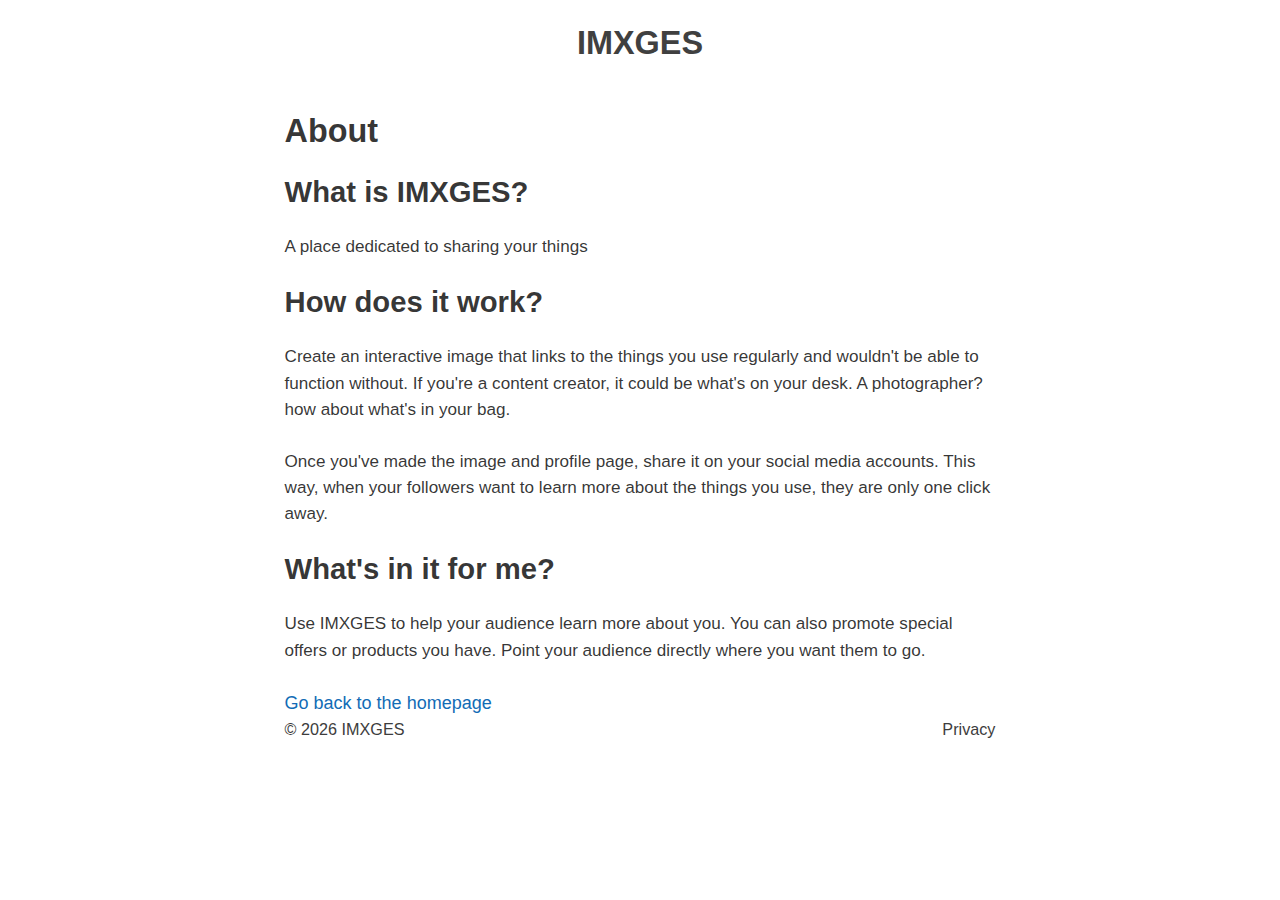
<file: about/index.html>
<!DOCTYPE html><html lang="en"><head><meta charSet="utf-8"/><meta http-equiv="x-ua-compatible" content="ie=edge"/><meta name="viewport" content="width=device-width, initial-scale=1, shrink-to-fit=no"/><style data-href="/styles.993a7acb13a6a7cd77fd.css">html{-ms-text-size-adjust:100%;-webkit-text-size-adjust:100%}body{margin:0;-webkit-font-smoothing:antialiased;-moz-osx-font-smoothing:grayscale}article,aside,details,figcaption,figure,footer,header,main,menu,nav,section,summary{display:block}audio,canvas,progress,video{display:inline-block}audio:not([controls]){display:none;height:0}progress{vertical-align:baseline}[hidden],template{display:none}a{background-color:transparent;-webkit-text-decoration-skip:objects;color:#126cb6}a:active,a:hover{outline-width:0}abbr[title]{border-bottom:none;text-decoration:underline;-webkit-text-decoration:underline dotted;text-decoration:underline dotted}b,strong{font-weight:inherit;font-weight:bolder}dfn{font-style:italic}h1{font-size:2em;margin:.67em 0}mark{background-color:#ff0;color:#000}small{font-size:80%}sub,sup{font-size:75%;line-height:0;position:relative;vertical-align:baseline}sub{bottom:-.25em}sup{top:-.5em}img{border-style:none}svg:not(:root){overflow:hidden}code,kbd,pre,samp{font-family:monospace,monospace;font-size:1em}figure{margin:1em 40px}hr{box-sizing:content-box;height:0;overflow:visible}button,input,optgroup,select,textarea{font:inherit;margin:0}optgroup{font-weight:700}button,input{overflow:visible}button,select{text-transform:none}[type=reset],[type=submit],button,html [type=button]{-webkit-appearance:button}[type=button]::-moz-focus-inner,[type=reset]::-moz-focus-inner,[type=submit]::-moz-focus-inner,button::-moz-focus-inner{border-style:none;padding:0}[type=button]:-moz-focusring,[type=reset]:-moz-focusring,[type=submit]:-moz-focusring,button:-moz-focusring{outline:1px dotted ButtonText}fieldset{border:1px solid silver;margin:0 2px;padding:.35em .625em .75em}legend{box-sizing:border-box;color:inherit;display:table;max-width:100%;padding:0;white-space:normal}textarea{overflow:auto}[type=checkbox],[type=radio]{box-sizing:border-box;padding:0}[type=number]::-webkit-inner-spin-button,[type=number]::-webkit-outer-spin-button{height:auto}[type=search]{-webkit-appearance:textfield;outline-offset:-2px}[type=search]::-webkit-search-cancel-button,[type=search]::-webkit-search-decoration{-webkit-appearance:none}::-webkit-input-placeholder{color:inherit;opacity:.54}::-webkit-file-upload-button{-webkit-appearance:button;font:inherit}html{font:112.5%/1.45em georgia,serif;box-sizing:border-box;overflow-y:scroll}*,:after,:before{box-sizing:inherit}body{color:rgba(0,0,0,.8);font-family:Helvetica,Arial,sans-serif;font-weight:400;word-wrap:break-word;-webkit-font-kerning:normal;font-kerning:normal;-ms-font-feature-settings:"kern","liga","clig","calt";font-feature-settings:"kern","liga","clig","calt"}img{max-width:100%;padding:0;margin:0 0 1.45rem}h1{font-size:1.8rem}h1,h2{padding:0;margin:0 0 1.45rem;color:inherit;font-family:-apple-system,BlinkMacSystemFont,Segoe UI,Roboto,Oxygen,Ubuntu,Cantarell,Fira Sans,Droid Sans,Helvetica Neue,sans-serif;font-weight:700;text-rendering:optimizeLegibility;line-height:1.1}h2{font-size:1.62671rem}h3{font-size:1.38316rem}h3,h4{padding:0;margin:0 0 1.45rem;color:inherit;font-family:-apple-system,BlinkMacSystemFont,Segoe UI,Roboto,Oxygen,Ubuntu,Cantarell,Fira Sans,Droid Sans,Helvetica Neue,sans-serif;font-weight:700;text-rendering:optimizeLegibility;line-height:1.1}h4{font-size:1rem}h5{font-size:.85028rem}h5,h6{padding:0;margin:0 0 1.45rem;color:inherit;font-family:-apple-system,BlinkMacSystemFont,Segoe UI,Roboto,Oxygen,Ubuntu,Cantarell,Fira Sans,Droid Sans,Helvetica Neue,sans-serif;font-weight:700;text-rendering:optimizeLegibility;line-height:1.1}h6{font-size:.78405rem}hgroup{padding:0;margin:0 0 1.45rem}ol,ul{padding:0;margin:0 0 1.45rem 1.45rem;list-style-position:outside;list-style-image:none}dd,dl,p{padding:0;margin:0 0 1.45rem}p{font-size:.95rem}figure{padding:0}figure,pre{margin:0 0 1.45rem}pre{font-size:.85rem;line-height:1.42;background:rgba(0,0,0,.04);border-radius:3px;overflow:auto;word-wrap:normal;padding:1.45rem}table{font-size:1rem;line-height:1.45rem;border-collapse:collapse;width:100%}fieldset,table{padding:0;margin:0 0 1.45rem}blockquote{padding:0;margin:0 1.45rem 1.45rem}form,iframe,noscript{padding:0;margin:0 0 1.45rem}hr{padding:0;margin:0 0 calc(1.45rem - 1px);background:rgba(0,0,0,.2);border:none;height:1px}address{padding:0;margin:0 0 1.45rem}b,dt,strong,th{font-weight:700}li{margin-bottom:.725rem}ol li,ul li{padding-left:0}li>ol,li>ul{margin-left:1.45rem;margin-bottom:.725rem;margin-top:.725rem}blockquote :last-child,li :last-child,p :last-child{margin-bottom:0}li>p{margin-bottom:.725rem}code,kbd,samp{font-size:.85rem;line-height:1.45rem}abbr,abbr[title],acronym{border-bottom:1px dotted rgba(0,0,0,.5);cursor:help}abbr[title]{text-decoration:none}td,th,thead{text-align:left}td,th{border-bottom:1px solid rgba(0,0,0,.12);font-feature-settings:"tnum";-moz-font-feature-settings:"tnum";-ms-font-feature-settings:"tnum";-webkit-font-feature-settings:"tnum";padding:.725rem .96667rem calc(.725rem - 1px)}td:first-child,th:first-child{padding-left:0}td:last-child,th:last-child{padding-right:0}code,tt{background-color:rgba(0,0,0,.04);border-radius:3px;font-family:SFMono-Regular,Consolas,Roboto Mono,Droid Sans Mono,Liberation Mono,Menlo,Courier,monospace;padding:.2em 0}pre code{background:none;line-height:1.42}code:after,code:before,tt:after,tt:before{letter-spacing:-.2em;content:" "}pre code:after,pre code:before,pre tt:after,pre tt:before{content:""}@media only screen and (max-width:480px){html{font-size:100%}}</style><meta name="generator" content="Gatsby 2.21.1"/><title data-react-helmet="true">About | IMXGES</title><meta data-react-helmet="true" name="description" content="IMXGES about page"/><meta data-react-helmet="true" property="og:title" content="About"/><meta data-react-helmet="true" property="og:description" content="IMXGES about page"/><meta data-react-helmet="true" property="og:type" content="website"/><meta data-react-helmet="true" name="twitter:card" content="summary"/><meta data-react-helmet="true" name="twitter:creator" content="imxges"/><meta data-react-helmet="true" name="twitter:title" content="About"/><meta data-react-helmet="true" name="twitter:description" content="IMXGES about page"/><link rel="icon" href="/favicon-32x32.png?v=b6e9ed31dce8de25bb2147376c482aef"/><link rel="manifest" href="/manifest.webmanifest"/><meta name="theme-color" content="#663399"/><link rel="apple-touch-icon" sizes="48x48" href="/icons/icon-48x48.png?v=b6e9ed31dce8de25bb2147376c482aef"/><link rel="apple-touch-icon" sizes="72x72" href="/icons/icon-72x72.png?v=b6e9ed31dce8de25bb2147376c482aef"/><link rel="apple-touch-icon" sizes="96x96" href="/icons/icon-96x96.png?v=b6e9ed31dce8de25bb2147376c482aef"/><link rel="apple-touch-icon" sizes="144x144" href="/icons/icon-144x144.png?v=b6e9ed31dce8de25bb2147376c482aef"/><link rel="apple-touch-icon" sizes="192x192" href="/icons/icon-192x192.png?v=b6e9ed31dce8de25bb2147376c482aef"/><link rel="apple-touch-icon" sizes="256x256" href="/icons/icon-256x256.png?v=b6e9ed31dce8de25bb2147376c482aef"/><link rel="apple-touch-icon" sizes="384x384" href="/icons/icon-384x384.png?v=b6e9ed31dce8de25bb2147376c482aef"/><link rel="apple-touch-icon" sizes="512x512" href="/icons/icon-512x512.png?v=b6e9ed31dce8de25bb2147376c482aef"/><link rel="sitemap" type="application/xml" href="/sitemap.xml"/><link rel="preconnect dns-prefetch" href="https://www.google-analytics.com"/><link as="script" rel="preload" href="/webpack-runtime-8bce827b7872fc22c72d.js"/><link as="script" rel="preload" href="/framework-4b6e6fca25677e0206fe.js"/><link as="script" rel="preload" href="/app-3f70985fac080e3b5dbb.js"/><link as="script" rel="preload" href="/styles-823ae8103e36ae8a7f9f.js"/><link as="script" rel="preload" href="/f4be5175abb4c93ffdd5d063c8090328beac438b-5d5f26b57729b33ea148.js"/><link as="script" rel="preload" href="/component---src-pages-about-js-9ab0df2888df3134c335.js"/><link as="fetch" rel="preload" href="/page-data/about/page-data.json" crossorigin="anonymous"/><link as="fetch" rel="preload" href="/page-data/app-data.json" crossorigin="anonymous"/></head><body><div id="___gatsby"><div style="outline:none" tabindex="-1" id="gatsby-focus-wrapper"><header style="background:white;margin-bottom:1.45rem"><div style="margin:0 auto;max-width:750px;padding:1.45rem 1.0875rem;text-align:center"><h1 style="margin:0"><a style="color:#404040;text-decoration:none" href="/">IMXGES</a></h1></div></header><div style="margin:0 auto;max-width:750px;padding:0 1.0875rem 1.45rem"><main><h1>About</h1><h2>What is IMXGES?</h2><p>A place dedicated to sharing your things</p><h2>How does it work?</h2><p>Create an interactive image that links to the things you use regularly and wouldn&#x27;t be able to function without. If you&#x27;re a content creator, it could be what&#x27;s on your desk. A photographer? how about what&#x27;s in your bag.</p><p>Once you&#x27;ve made the image and profile page, share it on your social media accounts. This way, when your followers want to learn more about the things you use, they are only one click away.</p><h2>What&#x27;s in it for me?</h2><p>Use IMXGES to help your audience learn more about you. You can also promote special offers or products you have. Point your audience directly where you want them to go.</p><a style="text-decoration:none" href="/">Go back to the homepage</a></main><footer style="font-family:Arial, Helvetica, sansSerif;font-size:0.9rem;color:#3d3d3d"><div class="MuiGrid-root MuiGrid-container MuiGrid-spacing-xs-2 MuiGrid-justify-xs-center"><div class="MuiGrid-root MuiGrid-item MuiGrid-grid-xs-6" style="text-align:left"><a aria-current="page" style="color:#3d3d3d;text-decoration:none" class="" href="/about/">© <!-- -->2021<!-- --> IMXGES</a></div><div class="MuiGrid-root MuiGrid-item MuiGrid-grid-xs-6" style="text-align:right"><a style="color:#3d3d3d;text-decoration:none" href="/privacy-policy/">Privacy</a></div></div></footer></div></div><div id="gatsby-announcer" style="position:absolute;top:0;width:1px;height:1px;padding:0;overflow:hidden;clip:rect(0, 0, 0, 0);white-space:nowrap;border:0" aria-live="assertive" aria-atomic="true"></div></div><script async="" src="https://www.googletagmanager.com/gtag/js?id=G-VZT4F6H8M6"></script><script>
      
      
      if(true) {
        window.dataLayer = window.dataLayer || [];
        function gtag(){window.dataLayer && window.dataLayer.push(arguments);}
        gtag('js', new Date());

        gtag('config', 'G-VZT4F6H8M6', {"send_page_view":false});
      }
      </script><script id="gatsby-script-loader">/*<![CDATA[*/window.pagePath="/about/";/*]]>*/</script><script id="gatsby-chunk-mapping">/*<![CDATA[*/window.___chunkMapping={"app":["/app-3f70985fac080e3b5dbb.js"],"component---cache-caches-gatsby-plugin-offline-app-shell-js":["/component---cache-caches-gatsby-plugin-offline-app-shell-js-41125d29703fb0469225.js"],"component---src-pages-404-js":["/component---src-pages-404-js-94f488a501a623b60cc5.js"],"component---src-pages-about-js":["/component---src-pages-about-js-9ab0df2888df3134c335.js"],"component---src-pages-example-js":["/component---src-pages-example-js-8438e22a3a4f30bc67c2.js"],"component---src-pages-haviidhesi-js":["/component---src-pages-haviidhesi-js-f8261942ca4d57dd0e24.js"],"component---src-pages-index-js":["/component---src-pages-index-js-662812d9ebf7a8dfdcf1.js"],"component---src-pages-privacy-policy-js":["/component---src-pages-privacy-policy-js-2a84a27c7e12b8a4ec9b.js"],"component---src-pages-taylor-james-js":["/component---src-pages-taylor-james-js-f3f94292c51c9e7060fe.js"],"component---src-pages-timothy-benson-js":["/component---src-pages-timothy-benson-js-c27886e896e89b0e053b.js"]};/*]]>*/</script><script src="/component---src-pages-about-js-9ab0df2888df3134c335.js" async=""></script><script src="/f4be5175abb4c93ffdd5d063c8090328beac438b-5d5f26b57729b33ea148.js" async=""></script><script src="/styles-823ae8103e36ae8a7f9f.js" async=""></script><script src="/app-3f70985fac080e3b5dbb.js" async=""></script><script src="/framework-4b6e6fca25677e0206fe.js" async=""></script><script src="/webpack-runtime-8bce827b7872fc22c72d.js" async=""></script></body></html>
</file>
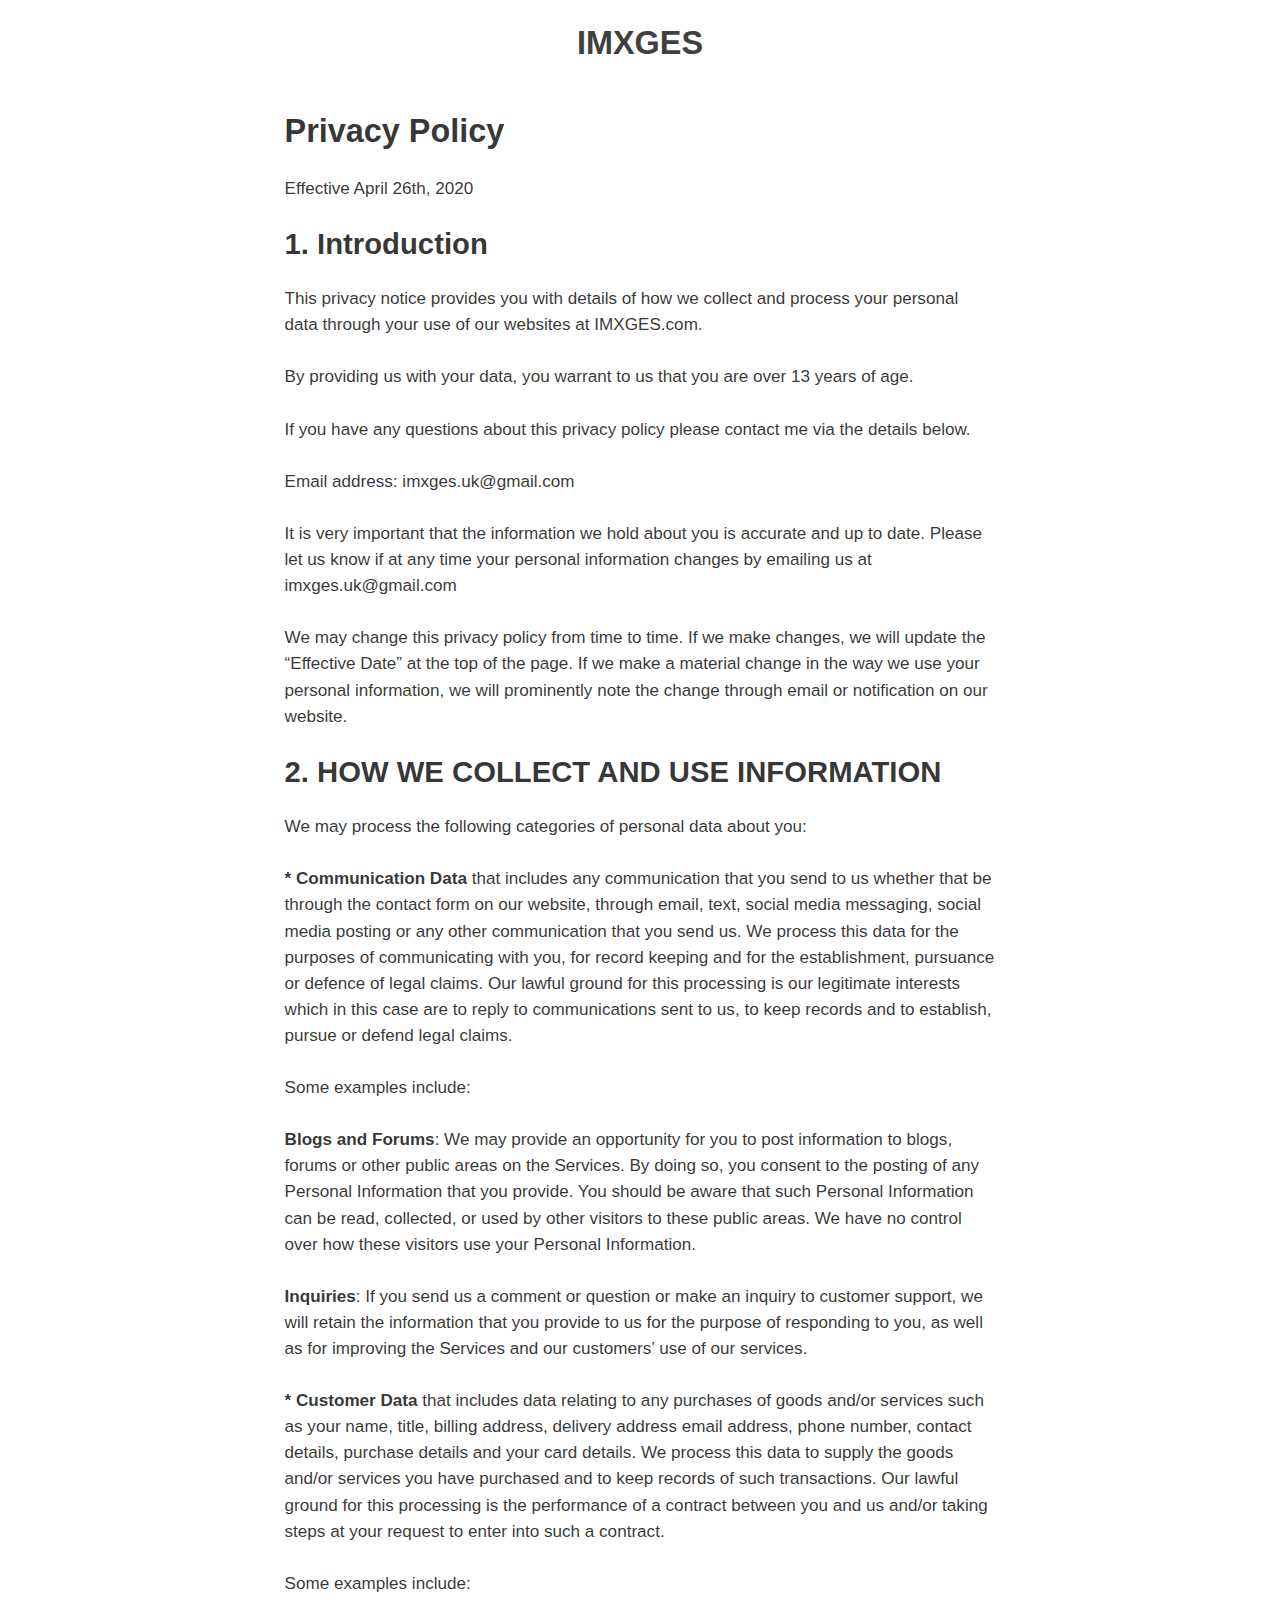
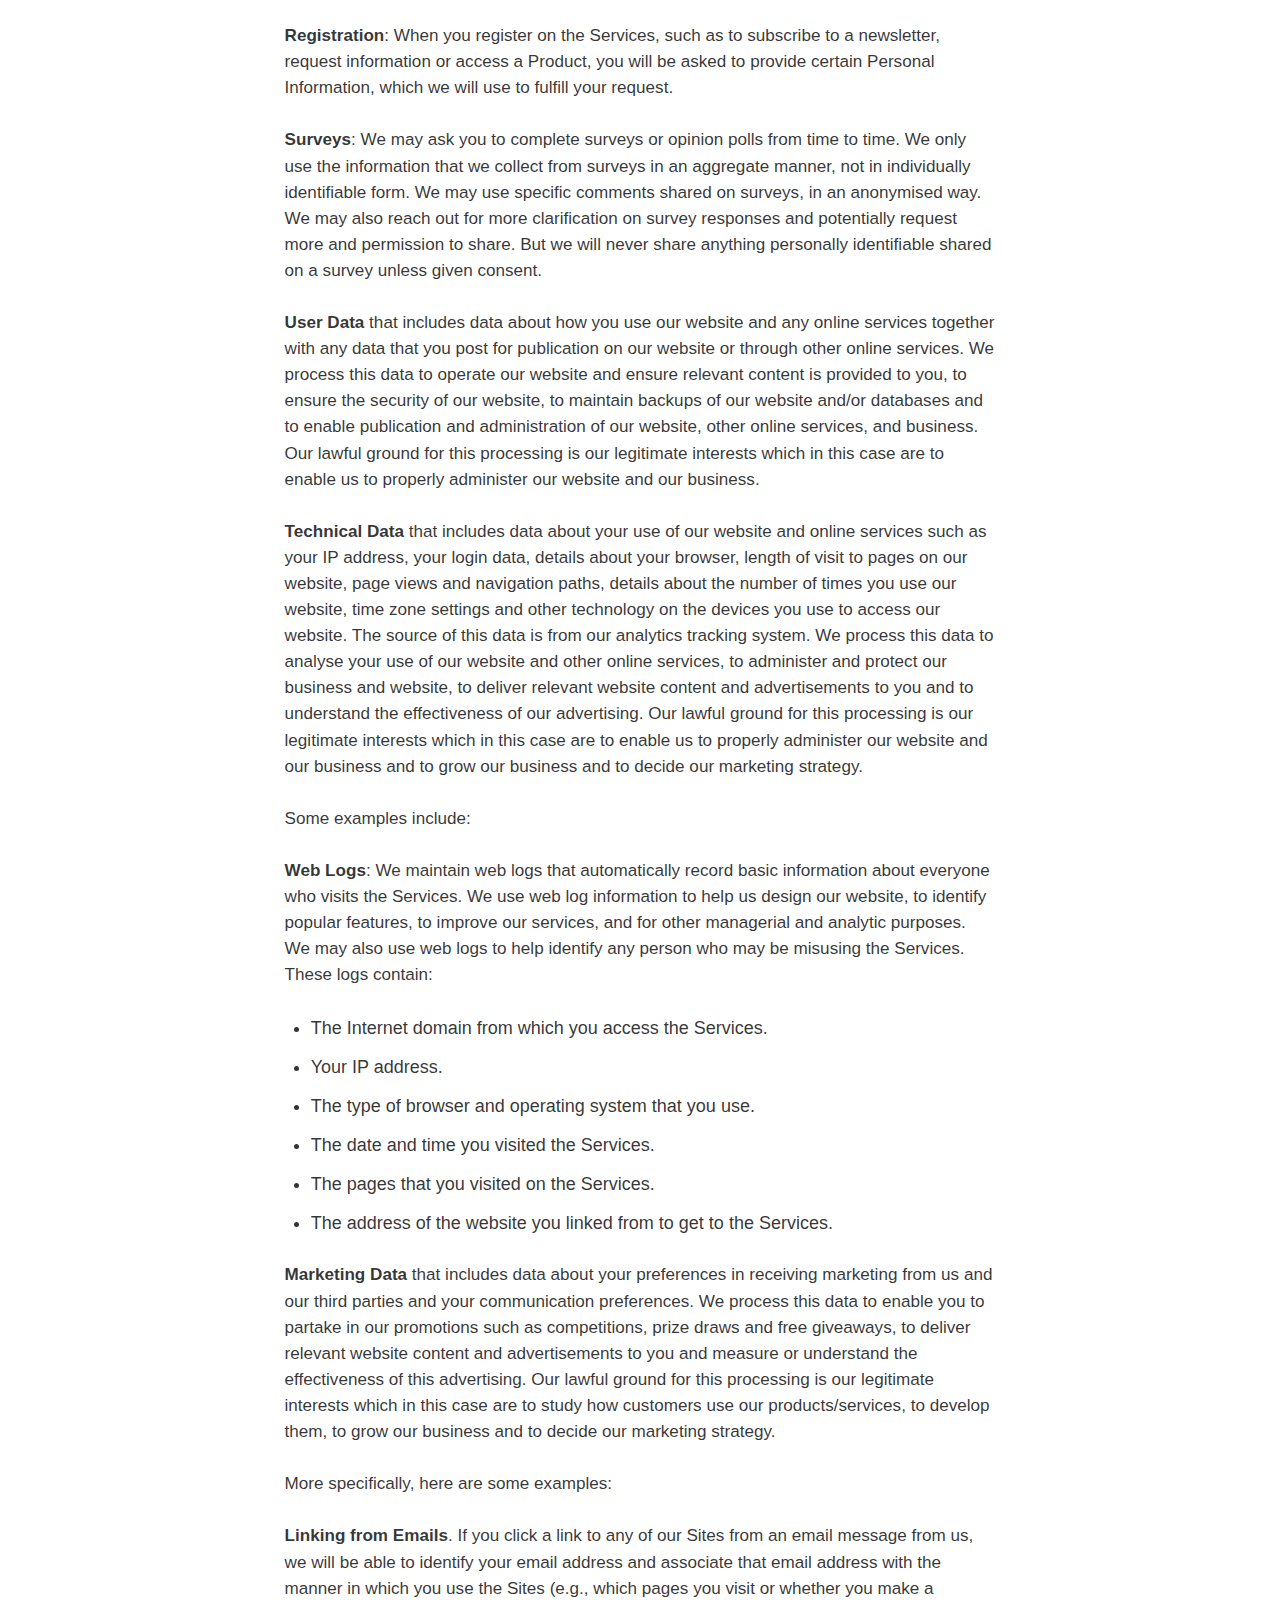
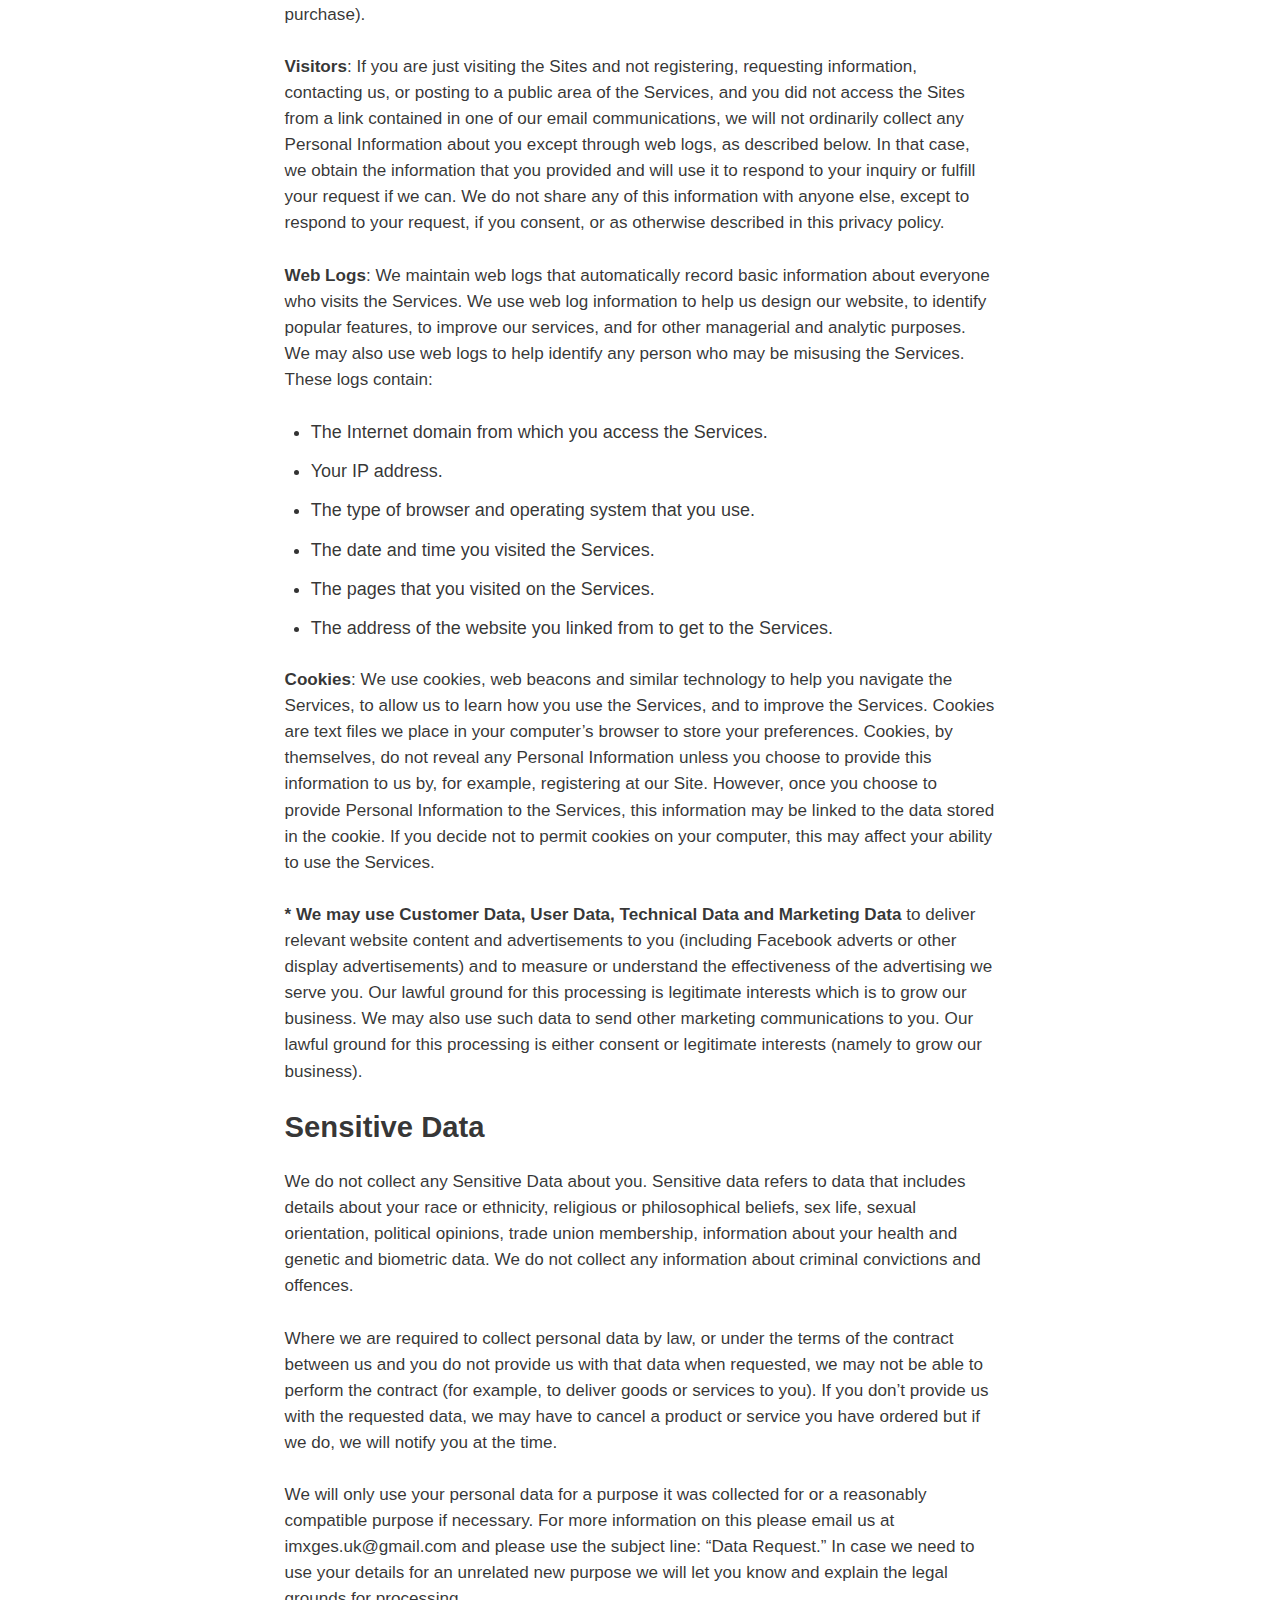
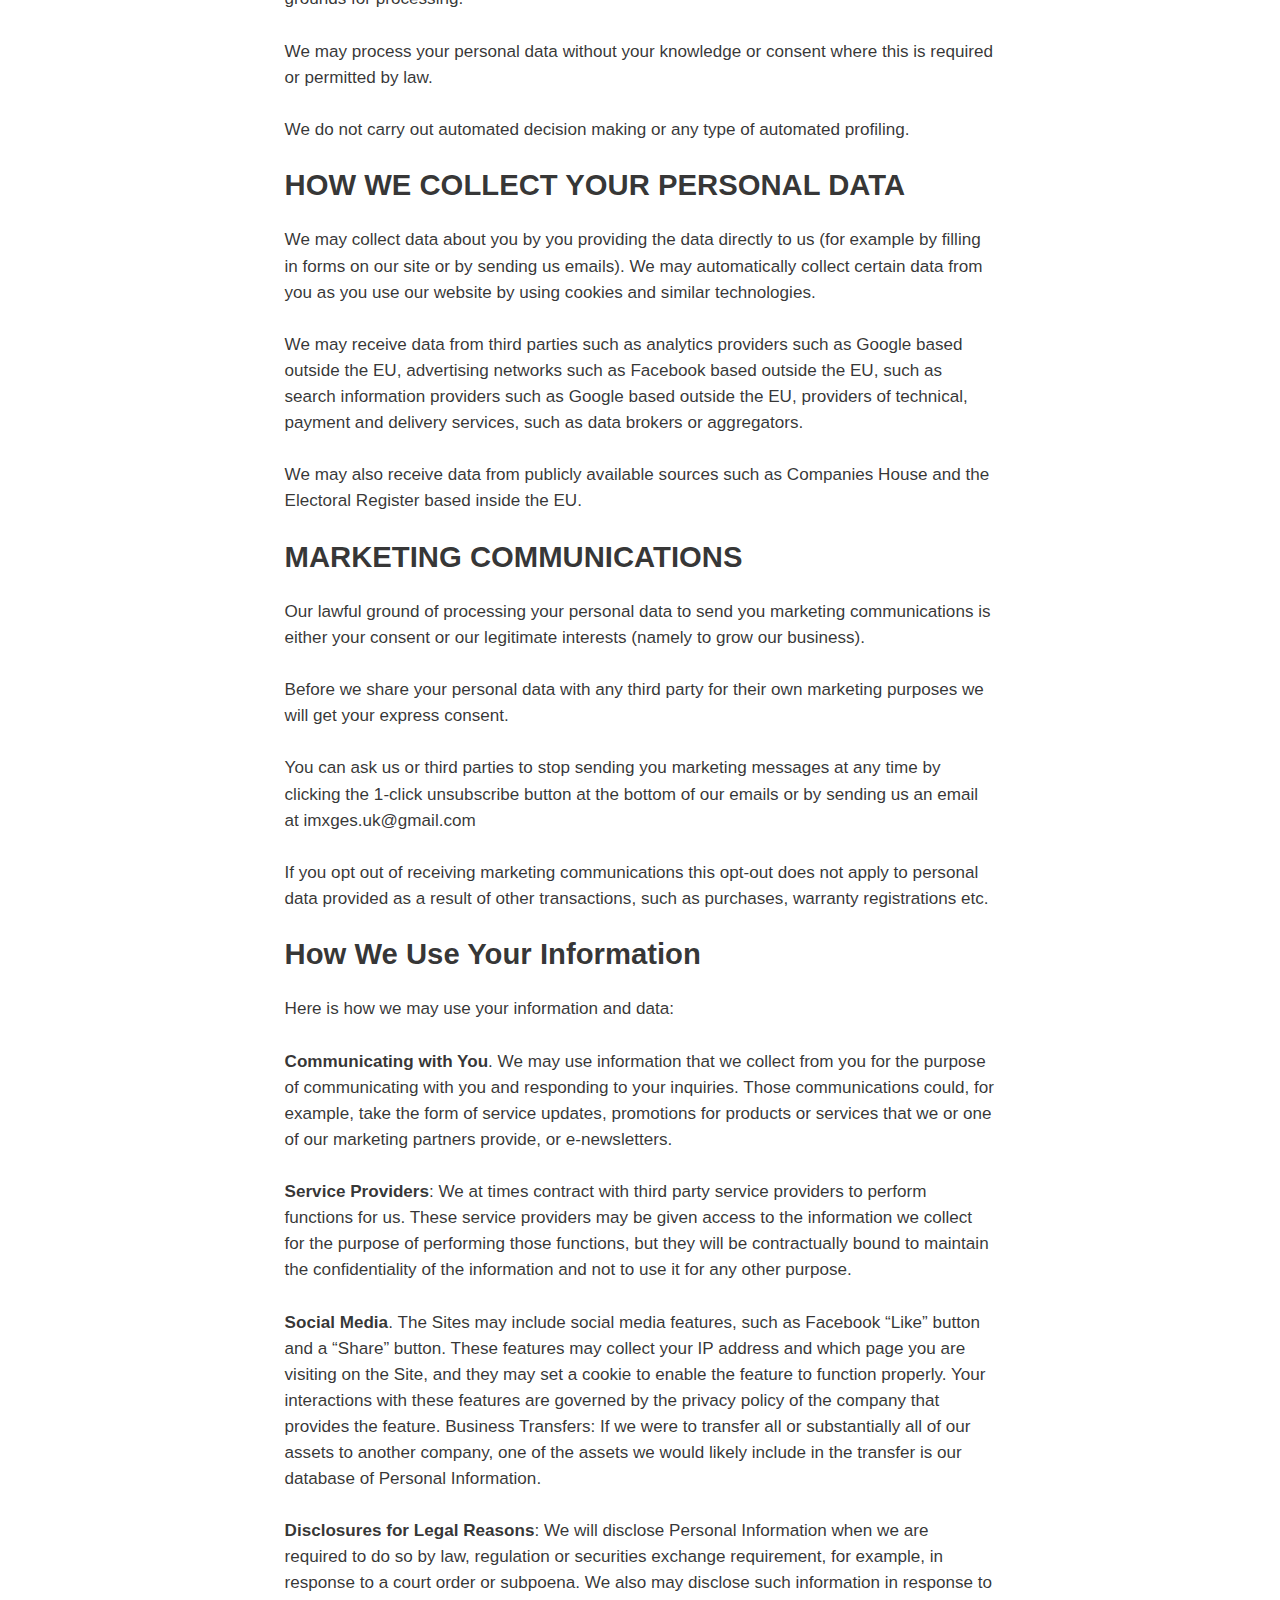
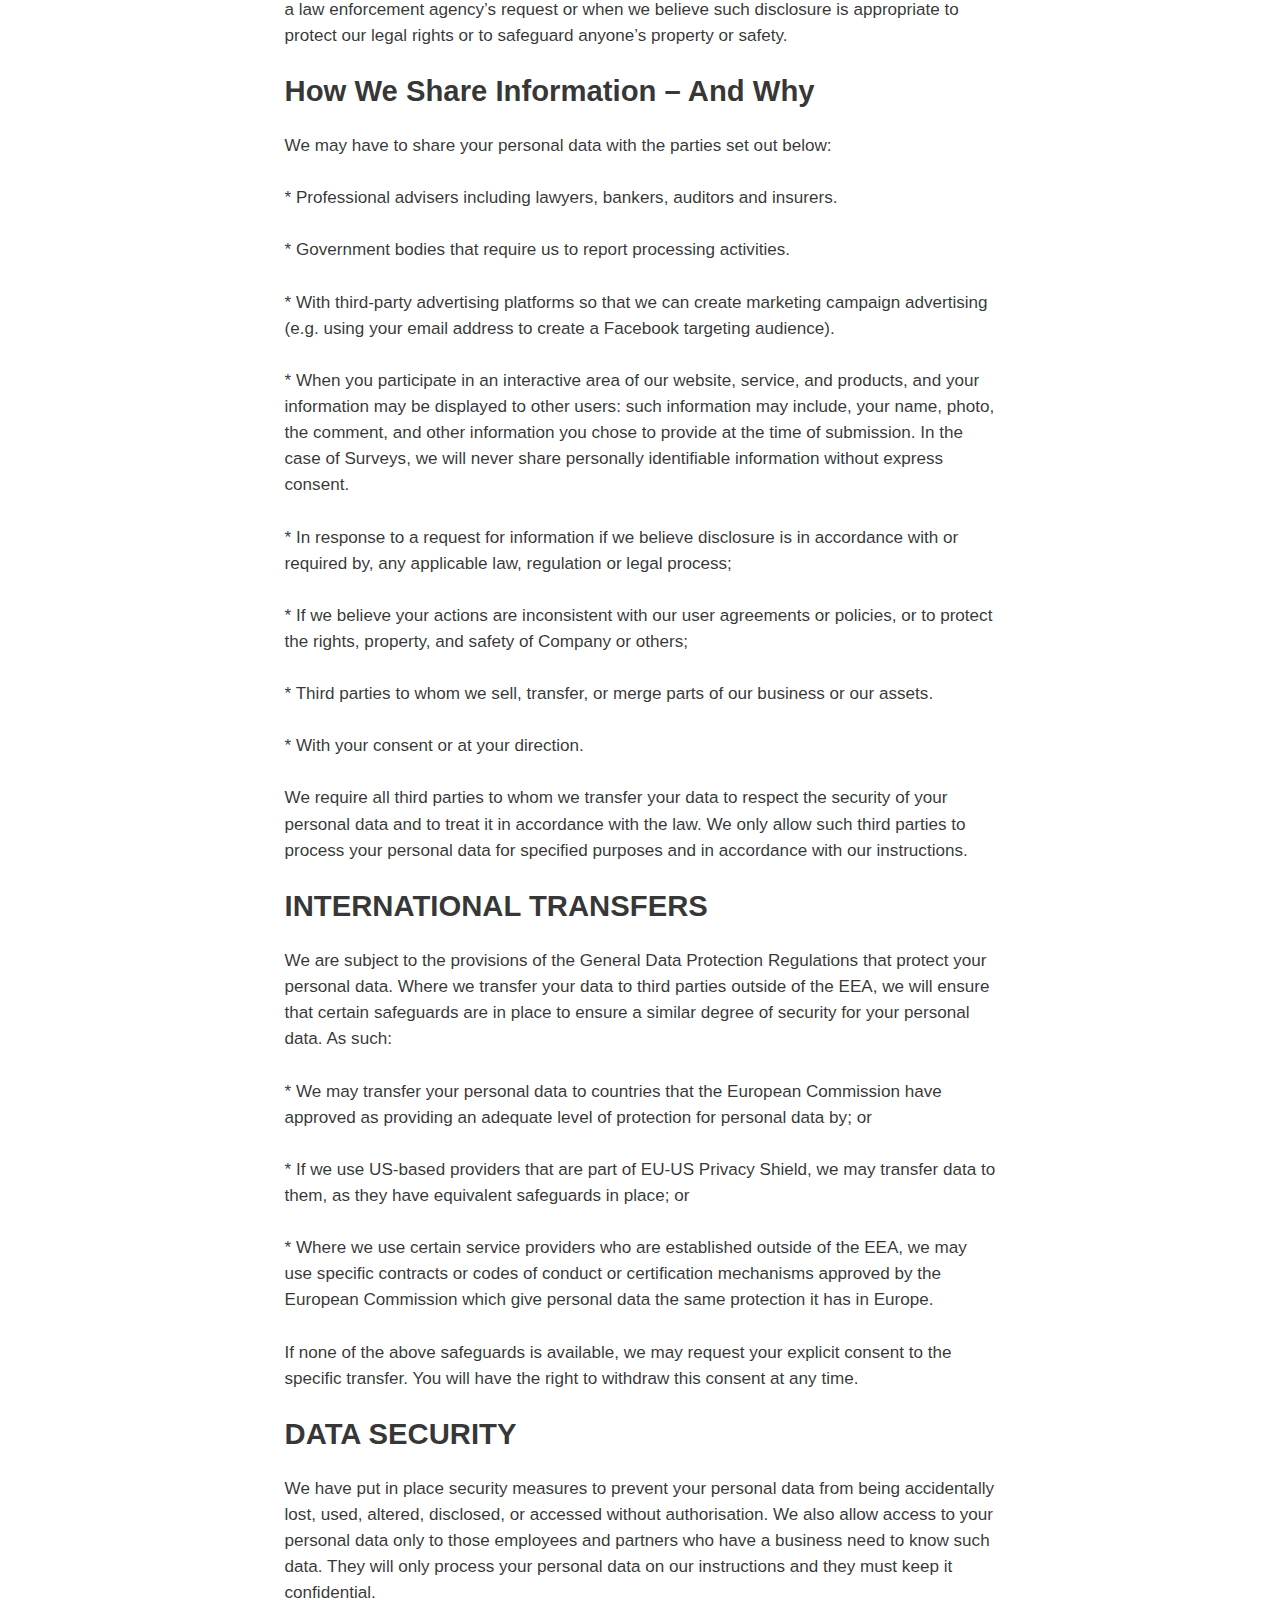
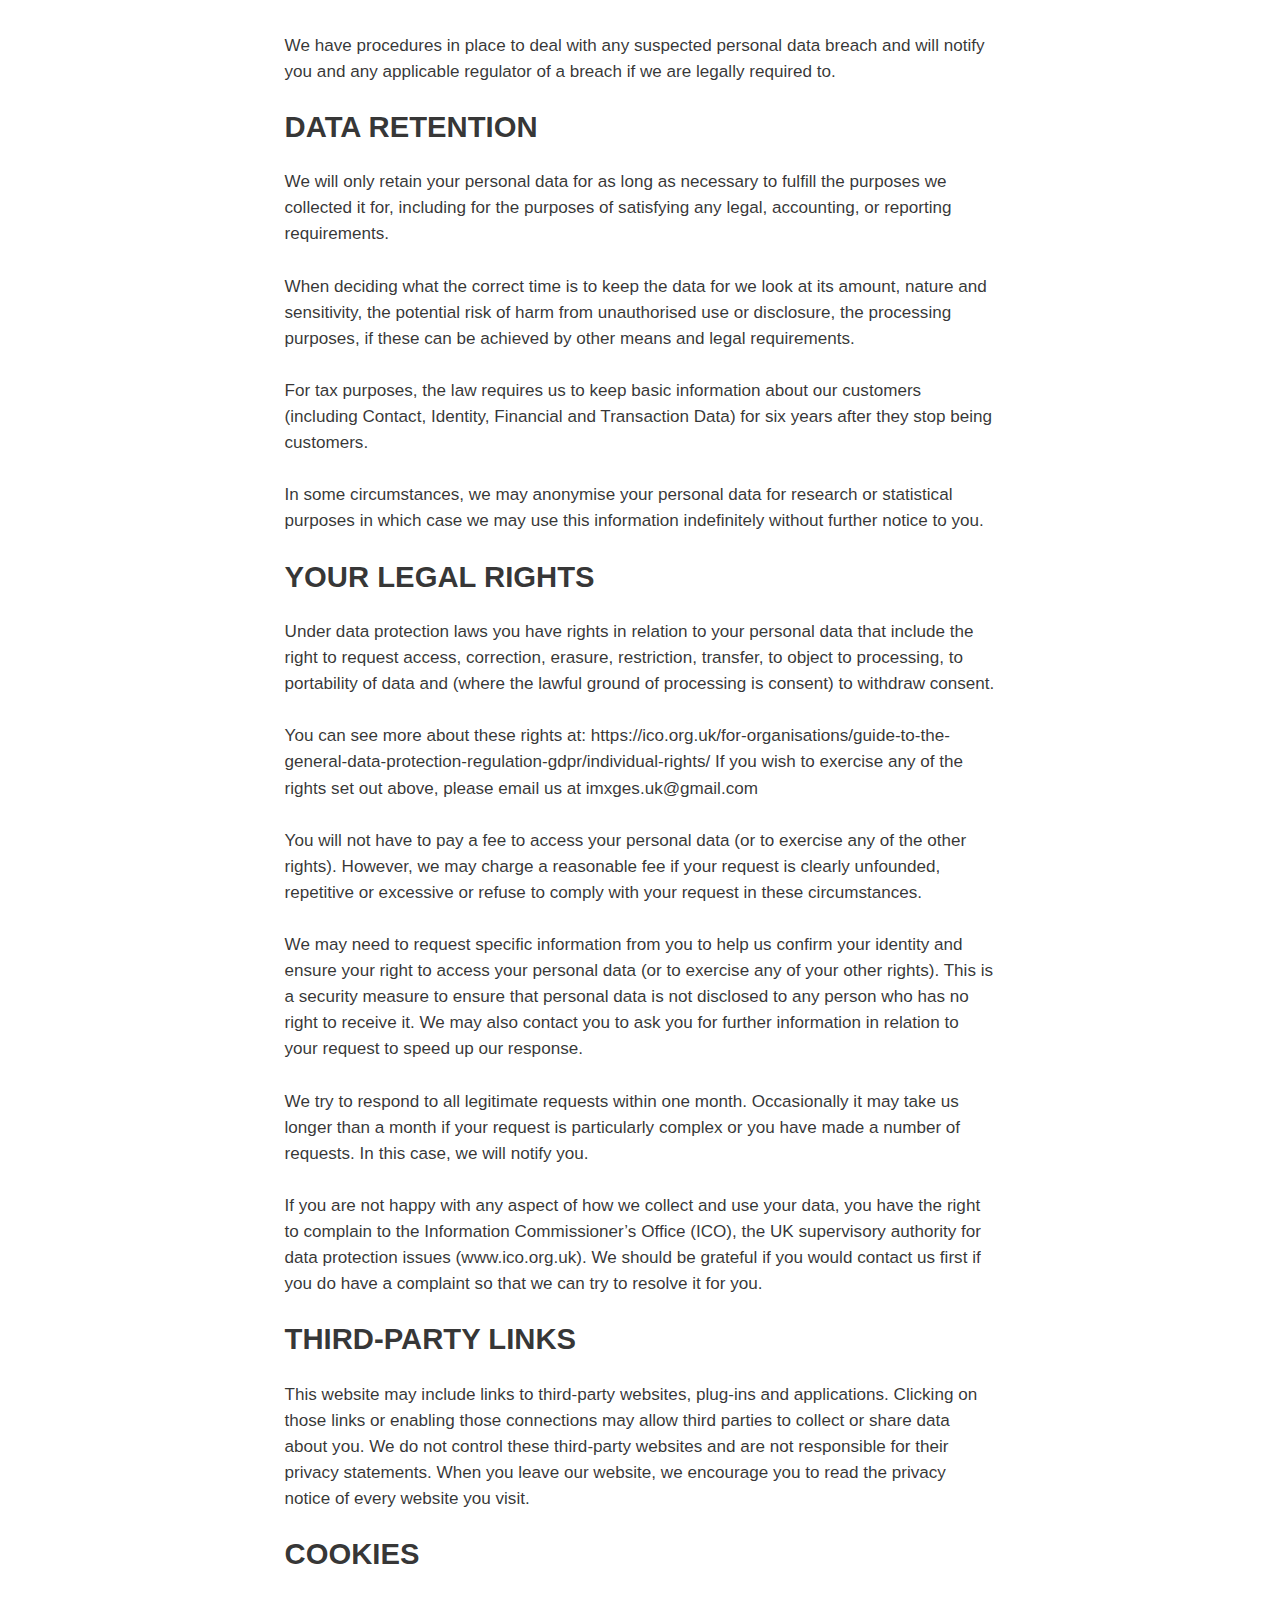
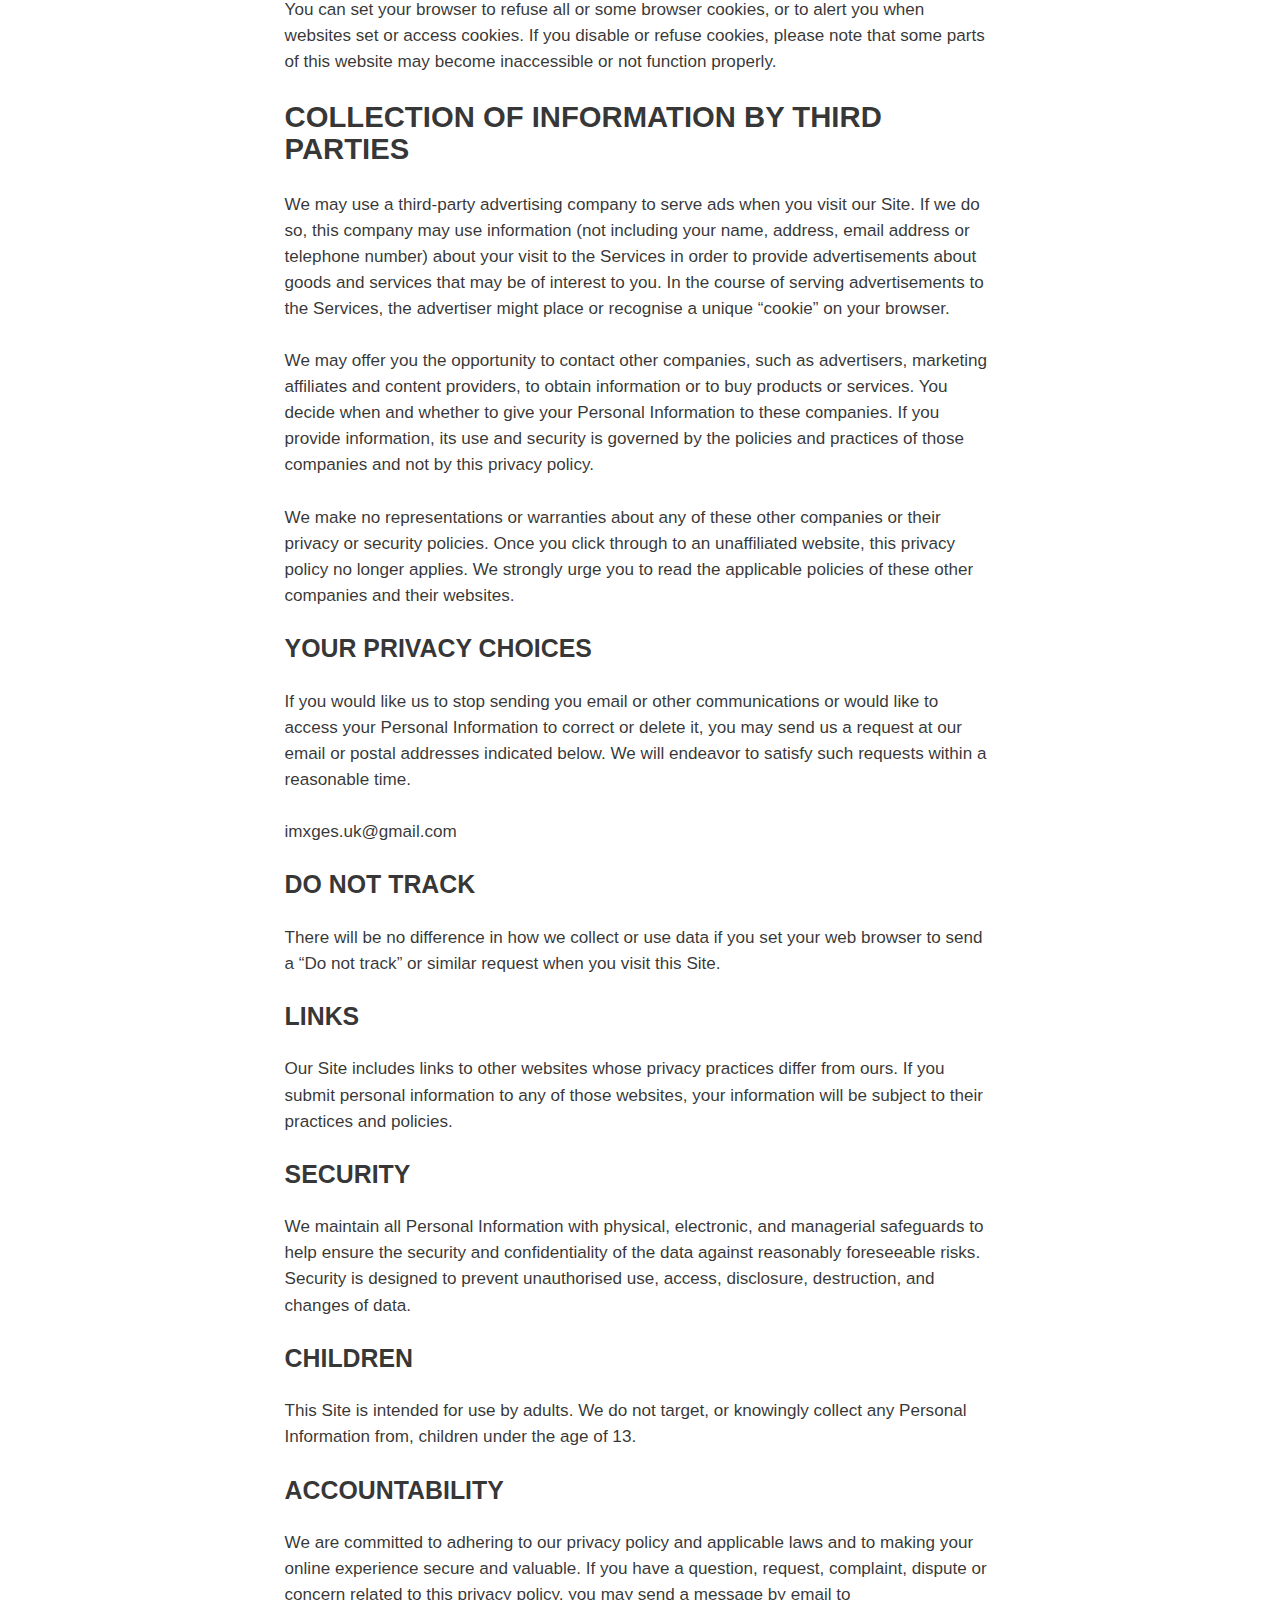
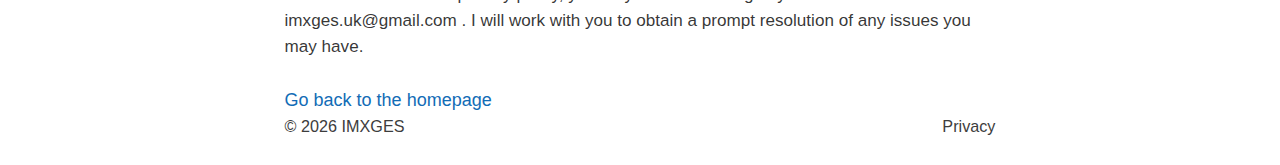
<file: privacy-policy/index.html>
<!DOCTYPE html><html lang="en"><head><meta charSet="utf-8"/><meta http-equiv="x-ua-compatible" content="ie=edge"/><meta name="viewport" content="width=device-width, initial-scale=1, shrink-to-fit=no"/><style data-href="/styles.993a7acb13a6a7cd77fd.css">html{-ms-text-size-adjust:100%;-webkit-text-size-adjust:100%}body{margin:0;-webkit-font-smoothing:antialiased;-moz-osx-font-smoothing:grayscale}article,aside,details,figcaption,figure,footer,header,main,menu,nav,section,summary{display:block}audio,canvas,progress,video{display:inline-block}audio:not([controls]){display:none;height:0}progress{vertical-align:baseline}[hidden],template{display:none}a{background-color:transparent;-webkit-text-decoration-skip:objects;color:#126cb6}a:active,a:hover{outline-width:0}abbr[title]{border-bottom:none;text-decoration:underline;-webkit-text-decoration:underline dotted;text-decoration:underline dotted}b,strong{font-weight:inherit;font-weight:bolder}dfn{font-style:italic}h1{font-size:2em;margin:.67em 0}mark{background-color:#ff0;color:#000}small{font-size:80%}sub,sup{font-size:75%;line-height:0;position:relative;vertical-align:baseline}sub{bottom:-.25em}sup{top:-.5em}img{border-style:none}svg:not(:root){overflow:hidden}code,kbd,pre,samp{font-family:monospace,monospace;font-size:1em}figure{margin:1em 40px}hr{box-sizing:content-box;height:0;overflow:visible}button,input,optgroup,select,textarea{font:inherit;margin:0}optgroup{font-weight:700}button,input{overflow:visible}button,select{text-transform:none}[type=reset],[type=submit],button,html [type=button]{-webkit-appearance:button}[type=button]::-moz-focus-inner,[type=reset]::-moz-focus-inner,[type=submit]::-moz-focus-inner,button::-moz-focus-inner{border-style:none;padding:0}[type=button]:-moz-focusring,[type=reset]:-moz-focusring,[type=submit]:-moz-focusring,button:-moz-focusring{outline:1px dotted ButtonText}fieldset{border:1px solid silver;margin:0 2px;padding:.35em .625em .75em}legend{box-sizing:border-box;color:inherit;display:table;max-width:100%;padding:0;white-space:normal}textarea{overflow:auto}[type=checkbox],[type=radio]{box-sizing:border-box;padding:0}[type=number]::-webkit-inner-spin-button,[type=number]::-webkit-outer-spin-button{height:auto}[type=search]{-webkit-appearance:textfield;outline-offset:-2px}[type=search]::-webkit-search-cancel-button,[type=search]::-webkit-search-decoration{-webkit-appearance:none}::-webkit-input-placeholder{color:inherit;opacity:.54}::-webkit-file-upload-button{-webkit-appearance:button;font:inherit}html{font:112.5%/1.45em georgia,serif;box-sizing:border-box;overflow-y:scroll}*,:after,:before{box-sizing:inherit}body{color:rgba(0,0,0,.8);font-family:Helvetica,Arial,sans-serif;font-weight:400;word-wrap:break-word;-webkit-font-kerning:normal;font-kerning:normal;-ms-font-feature-settings:"kern","liga","clig","calt";font-feature-settings:"kern","liga","clig","calt"}img{max-width:100%;padding:0;margin:0 0 1.45rem}h1{font-size:1.8rem}h1,h2{padding:0;margin:0 0 1.45rem;color:inherit;font-family:-apple-system,BlinkMacSystemFont,Segoe UI,Roboto,Oxygen,Ubuntu,Cantarell,Fira Sans,Droid Sans,Helvetica Neue,sans-serif;font-weight:700;text-rendering:optimizeLegibility;line-height:1.1}h2{font-size:1.62671rem}h3{font-size:1.38316rem}h3,h4{padding:0;margin:0 0 1.45rem;color:inherit;font-family:-apple-system,BlinkMacSystemFont,Segoe UI,Roboto,Oxygen,Ubuntu,Cantarell,Fira Sans,Droid Sans,Helvetica Neue,sans-serif;font-weight:700;text-rendering:optimizeLegibility;line-height:1.1}h4{font-size:1rem}h5{font-size:.85028rem}h5,h6{padding:0;margin:0 0 1.45rem;color:inherit;font-family:-apple-system,BlinkMacSystemFont,Segoe UI,Roboto,Oxygen,Ubuntu,Cantarell,Fira Sans,Droid Sans,Helvetica Neue,sans-serif;font-weight:700;text-rendering:optimizeLegibility;line-height:1.1}h6{font-size:.78405rem}hgroup{padding:0;margin:0 0 1.45rem}ol,ul{padding:0;margin:0 0 1.45rem 1.45rem;list-style-position:outside;list-style-image:none}dd,dl,p{padding:0;margin:0 0 1.45rem}p{font-size:.95rem}figure{padding:0}figure,pre{margin:0 0 1.45rem}pre{font-size:.85rem;line-height:1.42;background:rgba(0,0,0,.04);border-radius:3px;overflow:auto;word-wrap:normal;padding:1.45rem}table{font-size:1rem;line-height:1.45rem;border-collapse:collapse;width:100%}fieldset,table{padding:0;margin:0 0 1.45rem}blockquote{padding:0;margin:0 1.45rem 1.45rem}form,iframe,noscript{padding:0;margin:0 0 1.45rem}hr{padding:0;margin:0 0 calc(1.45rem - 1px);background:rgba(0,0,0,.2);border:none;height:1px}address{padding:0;margin:0 0 1.45rem}b,dt,strong,th{font-weight:700}li{margin-bottom:.725rem}ol li,ul li{padding-left:0}li>ol,li>ul{margin-left:1.45rem;margin-bottom:.725rem;margin-top:.725rem}blockquote :last-child,li :last-child,p :last-child{margin-bottom:0}li>p{margin-bottom:.725rem}code,kbd,samp{font-size:.85rem;line-height:1.45rem}abbr,abbr[title],acronym{border-bottom:1px dotted rgba(0,0,0,.5);cursor:help}abbr[title]{text-decoration:none}td,th,thead{text-align:left}td,th{border-bottom:1px solid rgba(0,0,0,.12);font-feature-settings:"tnum";-moz-font-feature-settings:"tnum";-ms-font-feature-settings:"tnum";-webkit-font-feature-settings:"tnum";padding:.725rem .96667rem calc(.725rem - 1px)}td:first-child,th:first-child{padding-left:0}td:last-child,th:last-child{padding-right:0}code,tt{background-color:rgba(0,0,0,.04);border-radius:3px;font-family:SFMono-Regular,Consolas,Roboto Mono,Droid Sans Mono,Liberation Mono,Menlo,Courier,monospace;padding:.2em 0}pre code{background:none;line-height:1.42}code:after,code:before,tt:after,tt:before{letter-spacing:-.2em;content:" "}pre code:after,pre code:before,pre tt:after,pre tt:before{content:""}@media only screen and (max-width:480px){html{font-size:100%}}</style><meta name="generator" content="Gatsby 2.21.1"/><title data-react-helmet="true">Privacy Policy | IMXGES</title><meta data-react-helmet="true" name="description" content="IMXGES Privacy Policy"/><meta data-react-helmet="true" property="og:title" content="Privacy Policy"/><meta data-react-helmet="true" property="og:description" content="IMXGES Privacy Policy"/><meta data-react-helmet="true" property="og:type" content="website"/><meta data-react-helmet="true" name="twitter:card" content="summary"/><meta data-react-helmet="true" name="twitter:creator" content="imxges"/><meta data-react-helmet="true" name="twitter:title" content="Privacy Policy"/><meta data-react-helmet="true" name="twitter:description" content="IMXGES Privacy Policy"/><link rel="icon" href="/favicon-32x32.png?v=b6e9ed31dce8de25bb2147376c482aef"/><link rel="manifest" href="/manifest.webmanifest"/><meta name="theme-color" content="#663399"/><link rel="apple-touch-icon" sizes="48x48" href="/icons/icon-48x48.png?v=b6e9ed31dce8de25bb2147376c482aef"/><link rel="apple-touch-icon" sizes="72x72" href="/icons/icon-72x72.png?v=b6e9ed31dce8de25bb2147376c482aef"/><link rel="apple-touch-icon" sizes="96x96" href="/icons/icon-96x96.png?v=b6e9ed31dce8de25bb2147376c482aef"/><link rel="apple-touch-icon" sizes="144x144" href="/icons/icon-144x144.png?v=b6e9ed31dce8de25bb2147376c482aef"/><link rel="apple-touch-icon" sizes="192x192" href="/icons/icon-192x192.png?v=b6e9ed31dce8de25bb2147376c482aef"/><link rel="apple-touch-icon" sizes="256x256" href="/icons/icon-256x256.png?v=b6e9ed31dce8de25bb2147376c482aef"/><link rel="apple-touch-icon" sizes="384x384" href="/icons/icon-384x384.png?v=b6e9ed31dce8de25bb2147376c482aef"/><link rel="apple-touch-icon" sizes="512x512" href="/icons/icon-512x512.png?v=b6e9ed31dce8de25bb2147376c482aef"/><link rel="sitemap" type="application/xml" href="/sitemap.xml"/><link rel="preconnect dns-prefetch" href="https://www.google-analytics.com"/><link as="script" rel="preload" href="/webpack-runtime-8bce827b7872fc22c72d.js"/><link as="script" rel="preload" href="/framework-4b6e6fca25677e0206fe.js"/><link as="script" rel="preload" href="/app-3f70985fac080e3b5dbb.js"/><link as="script" rel="preload" href="/styles-823ae8103e36ae8a7f9f.js"/><link as="script" rel="preload" href="/f4be5175abb4c93ffdd5d063c8090328beac438b-5d5f26b57729b33ea148.js"/><link as="script" rel="preload" href="/component---src-pages-privacy-policy-js-2a84a27c7e12b8a4ec9b.js"/><link as="fetch" rel="preload" href="/page-data/privacy-policy/page-data.json" crossorigin="anonymous"/><link as="fetch" rel="preload" href="/page-data/app-data.json" crossorigin="anonymous"/></head><body><div id="___gatsby"><div style="outline:none" tabindex="-1" id="gatsby-focus-wrapper"><header style="background:white;margin-bottom:1.45rem"><div style="margin:0 auto;max-width:750px;padding:1.45rem 1.0875rem;text-align:center"><h1 style="margin:0"><a style="color:#404040;text-decoration:none" href="/">IMXGES</a></h1></div></header><div style="margin:0 auto;max-width:750px;padding:0 1.0875rem 1.45rem"><main><h1>Privacy Policy</h1><p>Effective April 26th, 2020</p><h2>1. Introduction</h2><p>This privacy notice provides you with details of how we collect and process your personal data through your use of our websites at IMXGES.com.</p><p>By providing us with your data, you warrant to us that you are over 13 years of age.</p><p>If you have any questions about this privacy policy please contact me via the details below.</p><p>Email address: imxges.uk@gmail.com</p><p>It is very important that the information we hold about you is accurate and up to date. Please let us know if at any time your personal information changes by emailing us at imxges.uk@gmail.com</p><p>We may change this privacy policy from time to time. If we make changes, we will update the “Effective Date” at the top of the page. If we make a material change in the way we use your personal information, we will prominently note the change through email or notification on our website.</p><h2>2. HOW WE COLLECT AND USE INFORMATION</h2><p>We may process the following categories of personal data about you:</p><p><strong>* Communication Data</strong> that includes any communication that you send to us whether that be through the contact form on our website, through email, text, social media messaging, social media posting or any other communication that you send us. We process this data for the purposes of communicating with you, for record keeping and for the establishment, pursuance or defence of legal claims. Our lawful ground for this processing is our legitimate interests which in this case are to reply to communications sent to us, to keep records and to establish, pursue or defend legal claims.</p><p>Some examples include:</p><p><strong>Blogs and Forums</strong>: We may provide an opportunity for you to post information to blogs, forums or other public areas on the Services. By doing so, you consent to the posting of any Personal Information that you provide. You should be aware that such Personal Information can be read, collected, or used by other visitors to these public areas. We have no control over how these visitors use your Personal Information.</p><p><strong>Inquiries</strong>: If you send us a comment or question or make an inquiry to customer support, we will retain the information that you provide to us for the purpose of responding to you, as well as for improving the Services and our customers’ use of our services.</p><p><strong>* Customer Data</strong> that includes data relating to any purchases of goods and/or services such as your name, title, billing address, delivery address email address, phone number, contact details, purchase details and your card details. We process this data to supply the goods and/or services you have purchased and to keep records of such transactions. Our lawful ground for this processing is the performance of a contract between you and us and/or taking steps at your request to enter into such a contract.</p><p>Some examples include:</p><p><strong>Registration</strong>: When you register on the Services, such as to subscribe to a newsletter, request information or access a Product, you will be asked to provide certain Personal Information, which we will use to fulfill your request.</p><p><strong>Surveys</strong>: We may ask you to complete surveys or opinion polls from time to time. We only use the information that we collect from surveys in an aggregate manner, not in individually identifiable form. We may use specific comments shared on surveys, in an anonymised way. We may also reach out for more clarification on survey responses and potentially request more and permission to share. But we will never share anything personally identifiable shared on a survey unless given consent.</p><p><strong>User Data</strong> that includes data about how you use our website and any online services together with any data that you post for publication on our website or through other online services. We process this data to operate our website and ensure relevant content is provided to you, to ensure the security of our website, to maintain backups of our website and/or databases and to enable publication and administration of our website, other online services, and business. Our lawful ground for this processing is our legitimate interests which in this case are to enable us to properly administer our website and our business.</p><p><strong>Technical Data</strong> that includes data about your use of our website and online services such as your IP address, your login data, details about your browser, length of visit to pages on our website, page views and navigation paths, details about the number of times you use our website, time zone settings and other technology on the devices you use to access our website. The source of this data is from our analytics tracking system. We process this data to analyse your use of our website and other online services, to administer and protect our business and website, to deliver relevant website content and advertisements to you and to understand the effectiveness of our advertising. Our lawful ground for this processing is our legitimate interests which in this case are to enable us to properly administer our website and our business and to grow our business and to decide our marketing strategy.</p><p>Some examples include:</p><p><strong>Web Logs</strong>: We maintain web logs that automatically record basic information about everyone who visits the Services. We use web log information to help us design our website, to identify popular features, to improve our services, and for other managerial and analytic purposes. We may also use web logs to help identify any person who may be misusing the Services. These logs contain:</p><ul><li>The Internet domain from which you access the Services.</li><li>Your IP address.</li><li>The type of browser and operating system that you use.</li><li>The date and time you visited the Services.</li><li>The pages that you visited on the Services.</li><li>The address of the website you linked from to get to the Services.</li></ul><p><strong>Marketing Data</strong> that includes data about your preferences in receiving marketing from us and our third parties and your communication preferences. We process this data to enable you to partake in our promotions such as competitions, prize draws and free giveaways, to deliver relevant website content and advertisements to you and measure or understand the effectiveness of this advertising. Our lawful ground for this processing is our legitimate interests which in this case are to study how customers use our products/services, to develop them, to grow our business and to decide our marketing strategy.</p><p>More specifically, here are some examples:</p><p><strong>Linking from Emails</strong>. If you click a link to any of our Sites from an email message from us, we will be able to identify your email address and associate that email address with the manner in which you use the Sites (e.g., which pages you visit or whether you make a purchase).</p><p><strong>Visitors</strong>: If you are just visiting the Sites and not registering, requesting information, contacting us, or posting to a public area of the Services, and you did not access the Sites from a link contained in one of our email communications, we will not ordinarily collect any Personal Information about you except through web logs, as described below. In that case, we obtain the information that you provided and will use it to respond to your inquiry or fulfill your request if we can. We do not share any of this information with anyone else, except to respond to your request, if you consent, or as otherwise described in this privacy policy.</p><p><strong>Web Logs</strong>: We maintain web logs that automatically record basic information about everyone who visits the Services. We use web log information to help us design our website, to identify popular features, to improve our services, and for other managerial and analytic purposes. We may also use web logs to help identify any person who may be misusing the Services. These logs contain:</p><ul><li>The Internet domain from which you access the Services.</li><li>Your IP address.</li><li>The type of browser and operating system that you use.</li><li>The date and time you visited the Services.</li><li>The pages that you visited on the Services.</li><li>The address of the website you linked from to get to the Services.</li></ul><p><strong>Cookies</strong>: We use cookies, web beacons and similar technology to help you navigate the Services, to allow us to learn how you use the Services, and to improve the Services. Cookies are text files we place in your computer’s browser to store your preferences. Cookies, by themselves, do not reveal any Personal Information unless you choose to provide this information to us by, for example, registering at our Site. However, once you choose to provide Personal Information to the Services, this information may be linked to the data stored in the cookie. If you decide not to permit cookies on your computer, this may affect your ability to use the Services.</p><p><strong>* We may use Customer Data, User Data, Technical Data and Marketing Data</strong> to deliver relevant website content and advertisements to you (including Facebook adverts or other display advertisements) and to measure or understand the effectiveness of the advertising we serve you. Our lawful ground for this processing is legitimate interests which is to grow our business. We may also use such data to send other marketing communications to you. Our lawful ground for this processing is either consent or legitimate interests (namely to grow our business).</p><h2>Sensitive Data</h2><p>We do not collect any Sensitive Data about you. Sensitive data refers to data that includes details about your race or ethnicity, religious or philosophical beliefs, sex life, sexual orientation, political opinions, trade union membership, information about your health and genetic and biometric data. We do not collect any information about criminal convictions and offences.</p><p>Where we are required to collect personal data by law, or under the terms of the contract between us and you do not provide us with that data when requested, we may not be able to perform the contract (for example, to deliver goods or services to you). If you don’t provide us with the requested data, we may have to cancel a product or service you have ordered but if we do, we will notify you at the time.</p><p>We will only use your personal data for a purpose it was collected for or a reasonably compatible purpose if necessary. For more information on this please email us at imxges.uk@gmail.com and please use the subject line: “Data Request.” In case we need to use your details for an unrelated new purpose we will let you know and explain the legal grounds for processing.</p><p>We may process your personal data without your knowledge or consent where this is required or permitted by law.</p><p>We do not carry out automated decision making or any type of automated profiling.</p><h2>HOW WE COLLECT YOUR PERSONAL DATA</h2><p>We may collect data about you by you providing the data directly to us (for example by filling in forms on our site or by sending us emails). We may automatically collect certain data from you as you use our website by using cookies and similar technologies.</p><p>We may receive data from third parties such as analytics providers such as Google based outside the EU, advertising networks such as Facebook based outside the EU, such as search information providers such as Google based outside the EU, providers of technical, payment and delivery services, such as data brokers or aggregators.</p><p>We may also receive data from publicly available sources such as Companies House and the Electoral Register based inside the EU.</p><h2>MARKETING COMMUNICATIONS</h2><p>Our lawful ground of processing your personal data to send you marketing communications is either your consent or our legitimate interests (namely to grow our business).</p><p>Before we share your personal data with any third party for their own marketing purposes we will get your express consent.</p><p>You can ask us or third parties to stop sending you marketing messages at any time by clicking the 1-click unsubscribe button at the bottom of our emails or by sending us an email at imxges.uk@gmail.com</p><p>If you opt out of receiving marketing communications this opt-out does not apply to personal data provided as a result of other transactions, such as purchases, warranty registrations etc.</p><h2>How We Use Your Information</h2><p>Here is how we may use your information and data:</p><p><strong>Communicating with You</strong>. We may use information that we collect from you for the purpose of communicating with you and responding to your inquiries. Those communications could, for example, take the form of service updates, promotions for products or services that we or one of our marketing partners provide, or e-newsletters.</p><p><strong>Service Providers</strong>: We at times contract with third party service providers to perform functions for us. These service providers may be given access to the information we collect for the purpose of performing those functions, but they will be contractually bound to maintain the confidentiality of the information and not to use it for any other purpose.</p><p><strong>Social Media</strong>. The Sites may include social media features, such as Facebook “Like” button and a “Share” button. These features may collect your IP address and which page you are visiting on the Site, and they may set a cookie to enable the feature to function properly. Your interactions with these features are governed by the privacy policy of the company that provides the feature. Business Transfers: If we were to transfer all or substantially all of our assets to another company, one of the assets we would likely include in the transfer is our database of Personal Information.</p><p><strong>Disclosures for Legal Reasons</strong>: We will disclose Personal Information when we are required to do so by law, regulation or securities exchange requirement, for example, in response to a court order or subpoena. We also may disclose such information in response to a law enforcement agency’s request or when we believe such disclosure is appropriate to protect our legal rights or to safeguard anyone’s property or safety.</p><h2>How We Share Information – And Why</h2><p>We may have to share your personal data with the parties set out below:</p><p>* Professional advisers including lawyers, bankers, auditors and insurers.</p><p>* Government bodies that require us to report processing activities.</p><p>* With third-party advertising platforms so that we can create marketing campaign advertising (e.g. using your email address to create a Facebook targeting audience).</p><p>* When you participate in an interactive area of our website, service, and products, and your information may be displayed to other users: such information may include, your name, photo, the comment, and other information you chose to provide at the time of submission. In the case of Surveys, we will never share personally identifiable information without express consent.</p><p>* In response to a request for information if we believe disclosure is in accordance with or required by, any applicable law, regulation or legal process;</p><p>* If we believe your actions are inconsistent with our user agreements or policies, or to protect the rights, property, and safety of Company or others;</p><p>* Third parties to whom we sell, transfer, or merge parts of our business or our assets.</p><p>* With your consent or at your direction.</p><p>We require all third parties to whom we transfer your data to respect the security of your personal data and to treat it in accordance with the law. We only allow such third parties to process your personal data for specified purposes and in accordance with our instructions.</p><h2>INTERNATIONAL TRANSFERS</h2><p>We are subject to the provisions of the General Data Protection Regulations that protect your personal data. Where we transfer your data to third parties outside of the EEA, we will ensure that certain safeguards are in place to ensure a similar degree of security for your personal data. As such:</p><p>* We may transfer your personal data to countries that the European Commission have approved as providing an adequate level of protection for personal data by; or</p><p>* If we use US-based providers that are part of EU-US Privacy Shield, we may transfer data to them, as they have equivalent safeguards in place; or</p><p>* Where we use certain service providers who are established outside of the EEA, we may use specific contracts or codes of conduct or certification mechanisms approved by the European Commission which give personal data the same protection it has in Europe.</p><p>If none of the above safeguards is available, we may request your explicit consent to the specific transfer. You will have the right to withdraw this consent at any time.</p><h2>DATA SECURITY</h2><p>We have put in place security measures to prevent your personal data from being accidentally lost, used, altered, disclosed, or accessed without authorisation. We also allow access to your personal data only to those employees and partners who have a business need to know such data. They will only process your personal data on our instructions and they must keep it confidential.</p><p>We have procedures in place to deal with any suspected personal data breach and will notify you and any applicable regulator of a breach if we are legally required to.</p><h2>DATA RETENTION</h2><p>We will only retain your personal data for as long as necessary to fulfill the purposes we collected it for, including for the purposes of satisfying any legal, accounting, or reporting requirements.</p><p>When deciding what the correct time is to keep the data for we look at its amount, nature and sensitivity, the potential risk of harm from unauthorised use or disclosure, the processing purposes, if these can be achieved by other means and legal requirements.</p><p>For tax purposes, the law requires us to keep basic information about our customers (including Contact, Identity, Financial and Transaction Data) for six years after they stop being customers.</p><p>In some circumstances, we may anonymise your personal data for research or statistical purposes in which case we may use this information indefinitely without further notice to you.</p><h2>YOUR LEGAL RIGHTS</h2><p>Under data protection laws you have rights in relation to your personal data that include the right to request access, correction, erasure, restriction, transfer, to object to processing, to portability of data and (where the lawful ground of processing is consent) to withdraw consent.</p><p>You can see more about these rights at: https://ico.org.uk/for-organisations/guide-to-the-general-data-protection-regulation-gdpr/individual-rights/ If you wish to exercise any of the rights set out above, please email us at imxges.uk@gmail.com</p><p>You will not have to pay a fee to access your personal data (or to exercise any of the other rights). However, we may charge a reasonable fee if your request is clearly unfounded, repetitive or excessive or refuse to comply with your request in these circumstances.</p><p>We may need to request specific information from you to help us confirm your identity and ensure your right to access your personal data (or to exercise any of your other rights). This is a security measure to ensure that personal data is not disclosed to any person who has no right to receive it. We may also contact you to ask you for further information in relation to your request to speed up our response.</p><p>We try to respond to all legitimate requests within one month. Occasionally it may take us longer than a month if your request is particularly complex or you have made a number of requests. In this case, we will notify you.</p><p>If you are not happy with any aspect of how we collect and use your data, you have the right to complain to the Information Commissioner’s Office (ICO), the UK supervisory authority for data protection issues (www.ico.org.uk). We should be grateful if you would contact us first if you do have a complaint so that we can try to resolve it for you.</p><h2>THIRD-PARTY LINKS</h2><p>This website may include links to third-party websites, plug-ins and applications. Clicking on those links or enabling those connections may allow third parties to collect or share data about you. We do not control these third-party websites and are not responsible for their privacy statements. When you leave our website, we encourage you to read the privacy notice of every website you visit.</p><h2>COOKIES</h2><p>You can set your browser to refuse all or some browser cookies, or to alert you when websites set or access cookies. If you disable or refuse cookies, please note that some parts of this website may become inaccessible or not function properly.</p><h2>COLLECTION OF INFORMATION BY THIRD PARTIES</h2><p>We may use a third-party advertising company to serve ads when you visit our Site. If we do so, this company may use information (not including your name, address, email address or telephone number) about your visit to the Services in order to provide advertisements about goods and services that may be of interest to you. In the course of serving advertisements to the Services, the advertiser might place or recognise a unique “cookie” on your browser.</p><p>We may offer you the opportunity to contact other companies, such as advertisers, marketing affiliates and content providers, to obtain information or to buy products or services. You decide when and whether to give your Personal Information to these companies. If you provide information, its use and security is governed by the policies and practices of those companies and not by this privacy policy.</p><p>We make no representations or warranties about any of these other companies or their privacy or security policies. Once you click through to an unaffiliated website, this privacy policy no longer applies. We strongly urge you to read the applicable policies of these other companies and their websites.</p><h3>YOUR PRIVACY CHOICES</h3><p>If you would like us to stop sending you email or other communications or would like to access your Personal Information to correct or delete it, you may send us a request at our email or postal addresses indicated below. We will endeavor to satisfy such requests within a reasonable time.</p><p>imxges.uk@gmail.com</p><h3>DO NOT TRACK</h3><p>There will be no difference in how we collect or use data if you set your web browser to send a “Do not track” or similar request when you visit this Site.</p><h3>LINKS</h3><p>Our Site includes links to other websites whose privacy practices differ from ours. If you submit personal information to any of those websites, your information will be subject to their practices and policies.</p><h3>SECURITY</h3><p>We maintain all Personal Information with physical, electronic, and managerial safeguards to help ensure the security and confidentiality of the data against reasonably foreseeable risks. Security is designed to prevent unauthorised use, access, disclosure, destruction, and changes of data.</p><h3>CHILDREN</h3><p>This Site is intended for use by adults. We do not target, or knowingly collect any Personal Information from, children under the age of 13.</p><h3>ACCOUNTABILITY</h3><p>We are committed to adhering to our privacy policy and applicable laws and to making your online experience secure and valuable. If you have a question, request, complaint, dispute or concern related to this privacy policy, you may send a message by email to imxges.uk@gmail.com . I will work with you to obtain a prompt resolution of any issues you may have.</p><a style="text-decoration:none" href="/">Go back to the homepage</a></main><footer style="font-family:Arial, Helvetica, sansSerif;font-size:0.9rem;color:#3d3d3d"><div class="MuiGrid-root MuiGrid-container MuiGrid-spacing-xs-2 MuiGrid-justify-xs-center"><div class="MuiGrid-root MuiGrid-item MuiGrid-grid-xs-6" style="text-align:left"><a style="color:#3d3d3d;text-decoration:none" href="/about/">© <!-- -->2021<!-- --> IMXGES</a></div><div class="MuiGrid-root MuiGrid-item MuiGrid-grid-xs-6" style="text-align:right"><a aria-current="page" style="color:#3d3d3d;text-decoration:none" class="" href="/privacy-policy/">Privacy</a></div></div></footer></div></div><div id="gatsby-announcer" style="position:absolute;top:0;width:1px;height:1px;padding:0;overflow:hidden;clip:rect(0, 0, 0, 0);white-space:nowrap;border:0" aria-live="assertive" aria-atomic="true"></div></div><script async="" src="https://www.googletagmanager.com/gtag/js?id=G-VZT4F6H8M6"></script><script>
      
      
      if(true) {
        window.dataLayer = window.dataLayer || [];
        function gtag(){window.dataLayer && window.dataLayer.push(arguments);}
        gtag('js', new Date());

        gtag('config', 'G-VZT4F6H8M6', {"send_page_view":false});
      }
      </script><script id="gatsby-script-loader">/*<![CDATA[*/window.pagePath="/privacy-policy/";/*]]>*/</script><script id="gatsby-chunk-mapping">/*<![CDATA[*/window.___chunkMapping={"app":["/app-3f70985fac080e3b5dbb.js"],"component---cache-caches-gatsby-plugin-offline-app-shell-js":["/component---cache-caches-gatsby-plugin-offline-app-shell-js-41125d29703fb0469225.js"],"component---src-pages-404-js":["/component---src-pages-404-js-94f488a501a623b60cc5.js"],"component---src-pages-about-js":["/component---src-pages-about-js-9ab0df2888df3134c335.js"],"component---src-pages-example-js":["/component---src-pages-example-js-8438e22a3a4f30bc67c2.js"],"component---src-pages-haviidhesi-js":["/component---src-pages-haviidhesi-js-f8261942ca4d57dd0e24.js"],"component---src-pages-index-js":["/component---src-pages-index-js-662812d9ebf7a8dfdcf1.js"],"component---src-pages-privacy-policy-js":["/component---src-pages-privacy-policy-js-2a84a27c7e12b8a4ec9b.js"],"component---src-pages-taylor-james-js":["/component---src-pages-taylor-james-js-f3f94292c51c9e7060fe.js"],"component---src-pages-timothy-benson-js":["/component---src-pages-timothy-benson-js-c27886e896e89b0e053b.js"]};/*]]>*/</script><script src="/component---src-pages-privacy-policy-js-2a84a27c7e12b8a4ec9b.js" async=""></script><script src="/f4be5175abb4c93ffdd5d063c8090328beac438b-5d5f26b57729b33ea148.js" async=""></script><script src="/styles-823ae8103e36ae8a7f9f.js" async=""></script><script src="/app-3f70985fac080e3b5dbb.js" async=""></script><script src="/framework-4b6e6fca25677e0206fe.js" async=""></script><script src="/webpack-runtime-8bce827b7872fc22c72d.js" async=""></script></body></html>
</file>
